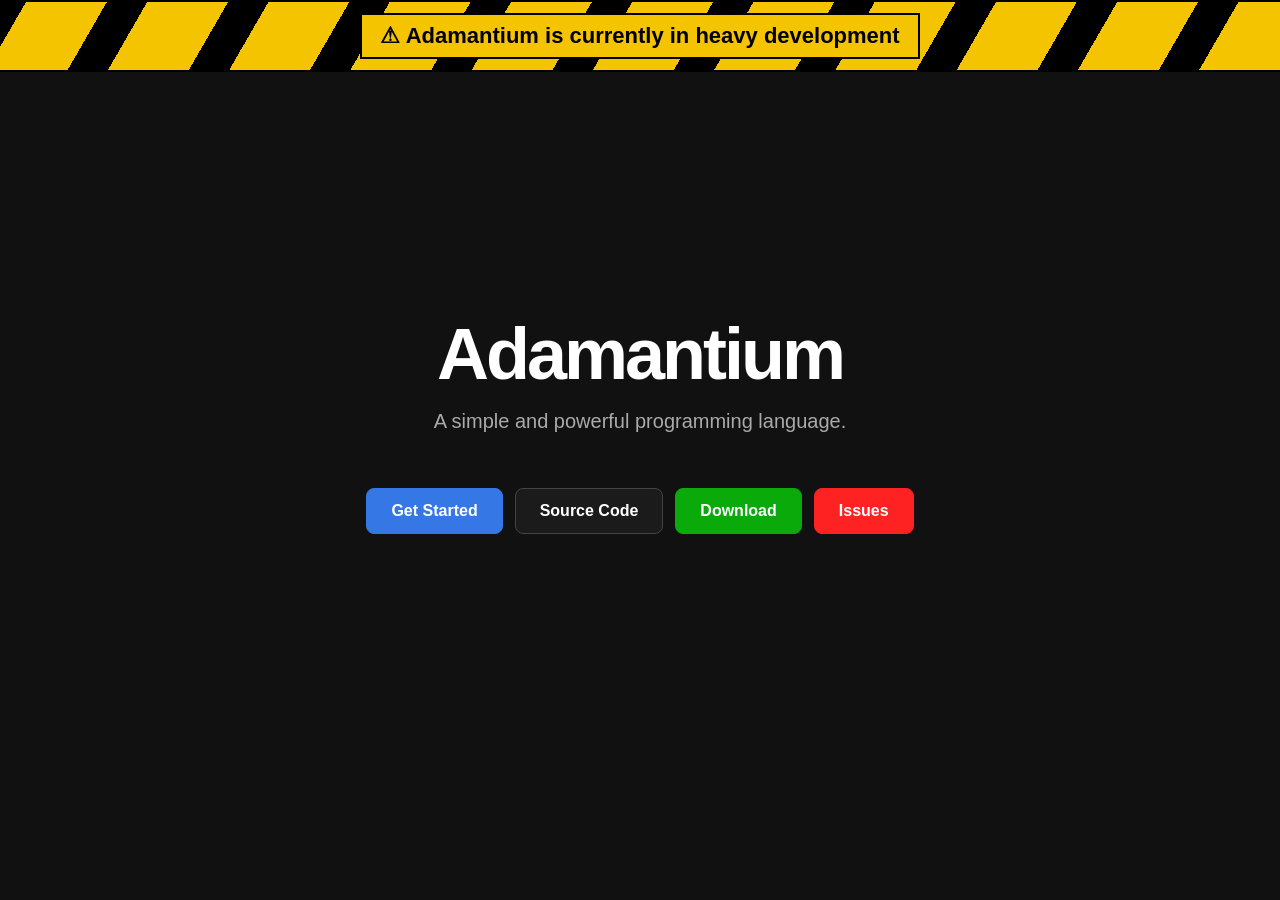
<file: static/index.html>
<!DOCTYPE html>
<html lang="en">
<head>
    <meta charset="UTF-8">
    <meta name="viewport" content="width=device-width, initial-scale=1.0">

    <title>Adamantium</title>

    <link rel="stylesheet" href="/static/style.css">
</head>

<body>

    <div class="development-banner top-bar">
        <span>
            ⚠ Adamantium is currently in heavy development
        </span>
    </div>

    <main>
        <h1>Adamantium</h1>

        <p>
            A simple and powerful programming language.
        </p>

        <div class="buttons">
            <a href="/docs" class="button primary">
                Get Started
            </a>

            <a
                href="https://github.com/AdamantiumORG/Adamantium"
                class="button"
                target="_blank"
                rel="noopener noreferrer"
            >
                Source Code
            </a>

            <a href="/download" class="button download">
                Download
            </a>

            <a
                href="https://github.com/AdamantiumORG/Adamantium/issues"
                class="button issue"
                target="_blank"
                rel="noopener noreferrer"
            >
                Issues
            </a>
        </div>
    </main>

</body>
</html>
</file>
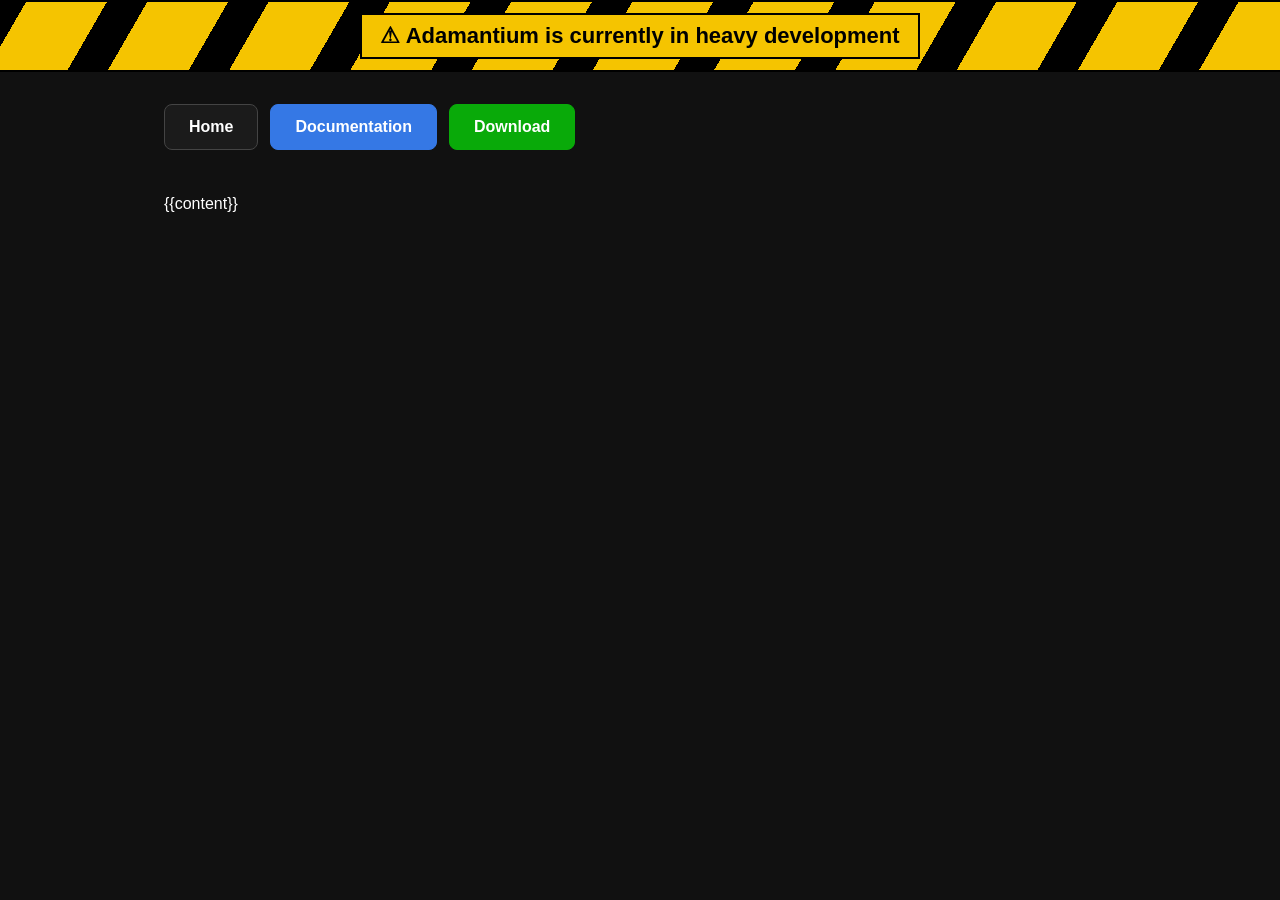
<file: static/docs.html>
<!DOCTYPE html>
<html lang="en">
<head>
    <meta charset="UTF-8">
    <meta name="viewport" content="width=device-width, initial-scale=1.0">

    <title>Adamantium - Documentation</title>

    <link rel="stylesheet" href="/static/style.css">
</head>
<body>
    <div class="development-banner top-bar">
        <span>&#9888; Adamantium is currently in heavy development</span>
    </div>

    <main class="docs-page">
        <nav class="buttons" aria-label="Documentation navigation">
            <a href="/" class="button">Home</a>
            <a href="/docs" class="button primary">Documentation</a>
            <a href="/download" class="button download">Download</a>
        </nav>
        <article class="markdown-content">{{content}}</article>
    </main>
</body>
</html>
</file>
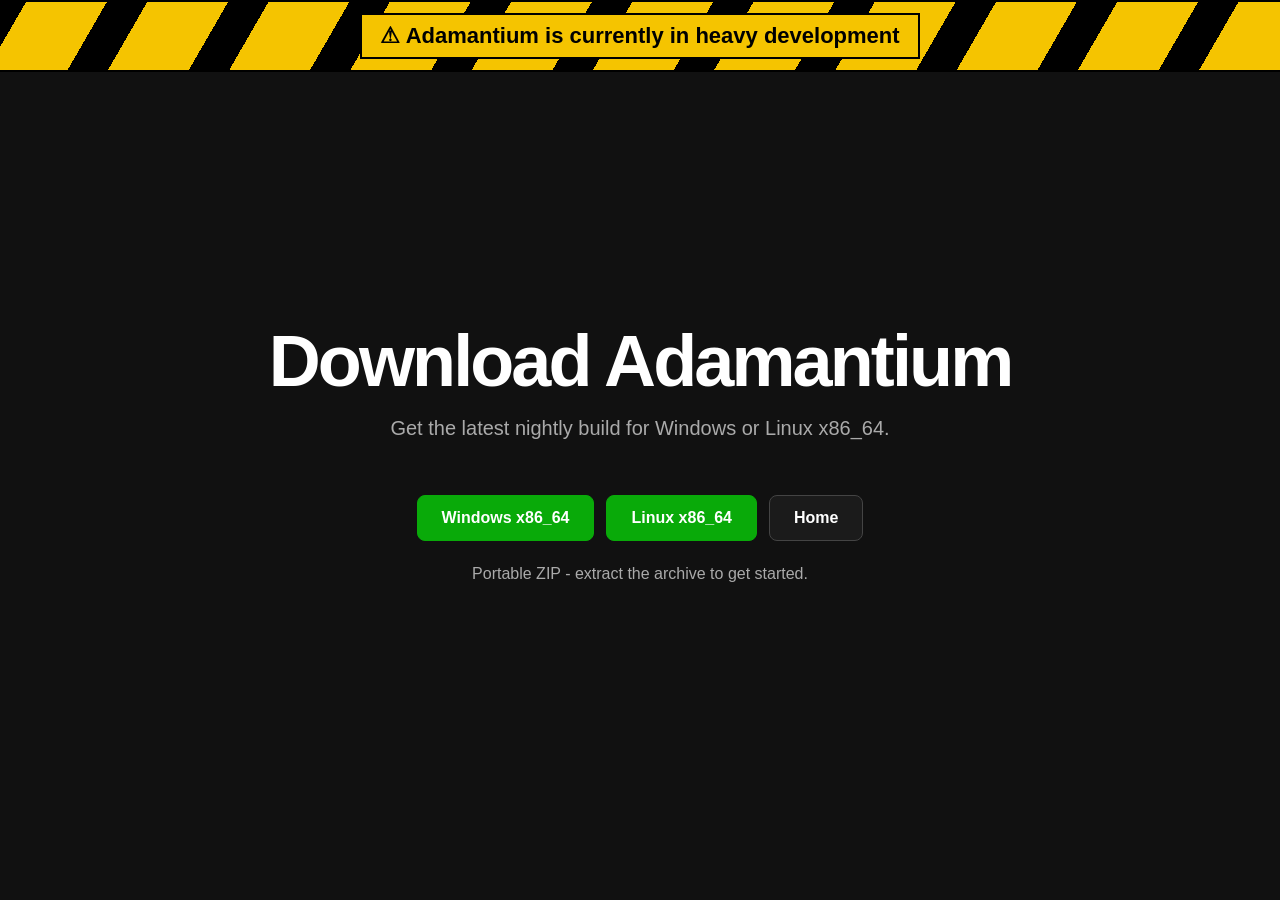
<file: static/download.html>
<!DOCTYPE html>
<html lang="en">
<head>
    <meta charset="UTF-8">
    <meta name="viewport" content="width=device-width, initial-scale=1.0">

    <title>Adamantium - Download</title>

    <link rel="stylesheet" href="/static/style.css">
</head>
<body>
    <div class="development-banner top-bar">
        <span>
            &#9888; Adamantium is currently in heavy development
        </span>
    </div>

    <main class="download-page">
        <h1>Download Adamantium</h1>

        <p>
            Get the latest nightly build for Windows or Linux x86_64.
        </p>

        <div class="buttons">
            <a
                href="https://github.com/AdamantiumORG/Adamantium/releases/download/nightly/windows_portable_x86_64.zip"
                class="button download"
            >
                Windows x86_64
            </a>

            <a
                href="https://github.com/AdamantiumORG/Adamantium/releases/download/nightly/linux_portable_x86_64.zip"
                class="button download"
            >
                Linux x86_64
            </a>

            <a href="/" class="button">
                Home
            </a>
        </div>

        <p class="download-details">
            Portable ZIP - extract the archive to get started.
        </p>
    </main>
</body>
</html>
</file>
<file: static/style.css>
* {
    box-sizing: border-box;
}

body {
    margin: 0;
    min-height: 100vh;

    font-family: Arial, sans-serif;

    background: #111;
    color: white;
}

.top-bar {
    position: fixed;
    top: 0;
    left: 0;
    width: 100%;
    height: 72px;
    z-index: 1000;
}

.development-banner {
    display: flex;
    align-items: center;
    justify-content: center;
    overflow: hidden;

    background: #f5c400;
    color: #000;

    border-top: 2px solid #000;
    border-bottom: 2px solid #000;
}

/* Black diagonal stripes */
.development-banner::before {
    content: "";

    position: absolute;
    inset: 0;

    width: 100%;

    background: repeating-linear-gradient(
        -60deg,
        transparent 0px,
        transparent 70px,
        #000 70px,
        #000 105px
    );

    animation: warning-stripes 3s linear infinite;

    pointer-events: none;
}

/* Text */
.development-banner span {
    position: relative;
    z-index: 2;

    padding: 8px 18px;

    background: #f5c400;
    border: 2px solid #000;

    font-size: 22px;
    font-weight: 900;
}

@keyframes warning-stripes {
    from {
        transform: translateX(0);
    }

    to {
        transform: translateX(-105px);
    }
}

/* Main page */

main {
    min-height: calc(100vh - 54px);

    display: flex;
    flex-direction: column;
    justify-content: center;
    align-items: center;

    text-align: center;
}

h1 {
    margin: 0;

    font-size: 72px;
    font-weight: 800;
    letter-spacing: -3px;
}

p {
    margin-top: 15px;

    color: #aaa;
    font-size: 20px;
}

/* Buttons */

.docs-page {
    display: block;
    max-width: 1000px;
    margin: 0 auto;
    padding: 104px 24px 48px;
    text-align: left;
}

.docs-page .buttons {
    justify-content: flex-start;
    margin: 0 0 40px;
}

.markdown-content {
    line-height: 1.7;
    overflow-wrap: anywhere;
}

.markdown-content h1 {
    font-size: clamp(32px, 5vw, 48px);
    letter-spacing: -1px;
    line-height: 1.2;
}

.markdown-content p, .markdown-content li {
    color: #ccc;
    font-size: 17px;
}

.markdown-content a {
    color: #79aaff;
}

.markdown-content pre {
    padding: 20px;
    overflow-x: auto;
    background: #1b1b1b;
    border: 1px solid #444;
    border-radius: 8px;
}

.markdown-content code {
    background: #1b1b1b;
    font-size: 0.9em;
}

.markdown-content table {
    display: block;
    overflow-x: auto;
    border-collapse: collapse;
}

.markdown-content th, .markdown-content td {
    padding: 10px 16px;
    border: 1px solid #444;
}

.markdown-content img {
    max-width: 100%;
}

.download-page {
    padding: 104px 24px 32px;
}

.download-page h1 {
    font-size: clamp(36px, 7vw, 72px);
    letter-spacing: -0.04em;
}

.download-details {
    margin-top: 24px;
    font-size: 16px;
}

.buttons {
    display: flex;
    gap: 12px;

    margin-top: 35px;

    flex-wrap: wrap;
    justify-content: center;
}

.button {
    display: inline-block;

    padding: 13px 24px;

    border: 1px solid #444;
    border-radius: 8px;

    background: #1b1b1b;
    color: white;

    text-decoration: none;
    font-size: 16px;
    font-weight: 600;

    transition:
        background 0.2s,
        border-color 0.2s,
        transform 0.2s;
}

.button:hover {
    background: #252525;
    border-color: #666;

    transform: translateY(-2px);
}

.button.primary {
    background: #3578e5;
    border-color: #3578e5;
}

.button.primary:hover {
    background: #2864c7;
    border-color: #2864c7;
}

.button.download {
    background: #09aa09;
    border-color: #09aa09;
}

.button.download:hover {
    background: #089114;
    border-color: #089114;
}

.button.issue {
    background: #ff2222;
    border-color: #ff2222;
}

.button.issue:hover {
    background: #b90e0e;
    border-color: #b90e0e;
}
</file>
